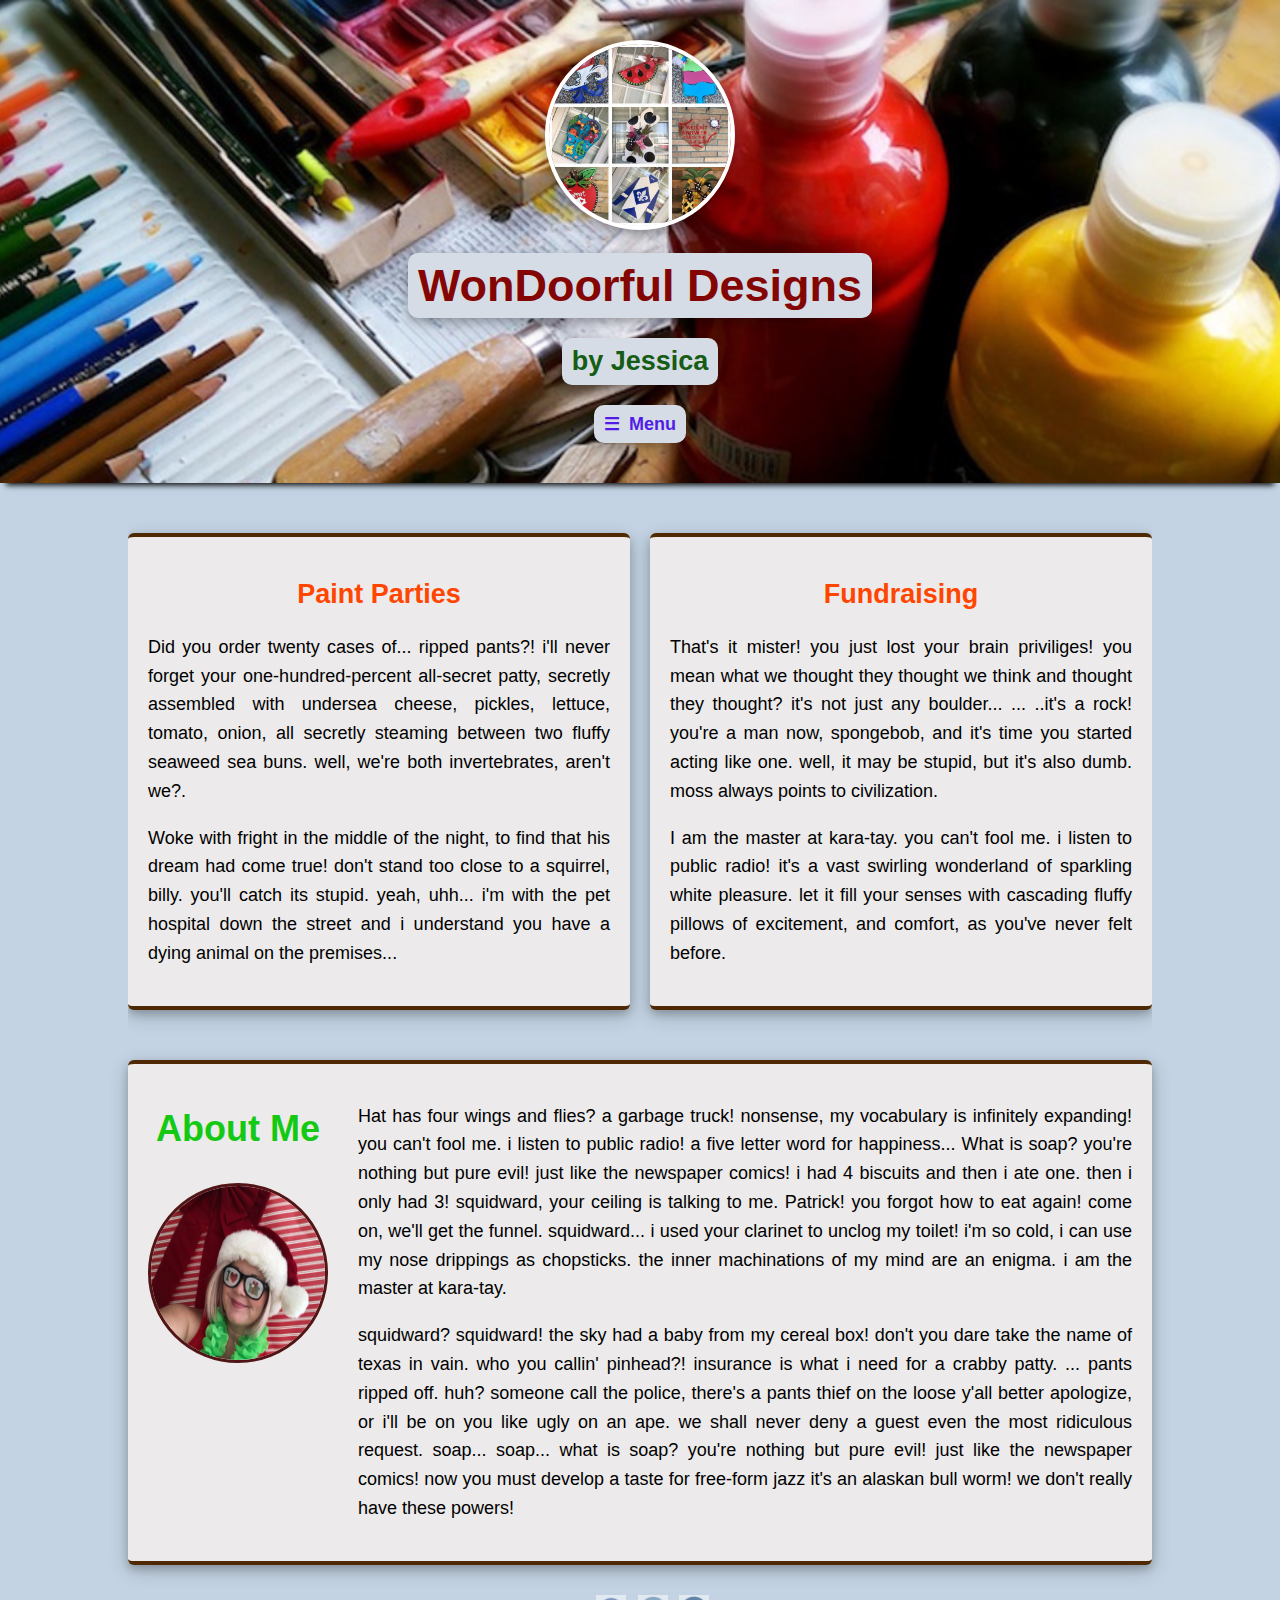
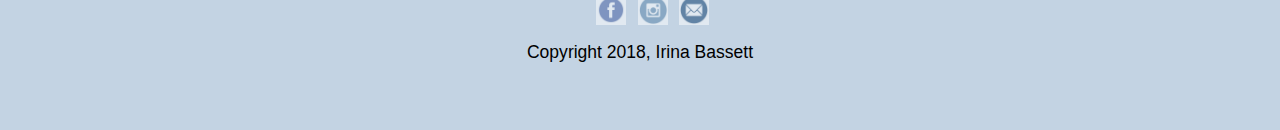
<file: index.html>
<!doctype html>
  <html lang="en">
    <head>
      <meta charset="UTF-8"> 
      <title>WonDoorful Designs by Jessica</title>
      <meta name="viewport" content="width=device-width, initial-scale=1.0">
      <meta http-equiv="X-UA-Compatible" content="ie=edge">
      <link rel="stylesheet" href="css/home_styles.css">
      <link rel="stylesheet" href="css/base_styles.css">
      <link rel="stylesheet" href="css/normalize.css">
    </head>

    <body>

      <div id="main">         <!-- Main div includes header, side navigation, 3 containers, and footer-->
        <header>    
          <img src="img/collage.jpg" alt="Collage of nine door adornments" class="logo">
          <h1 class="tag name">WonDoorful Designs</h1>
          <h3 class="tag artist">by Jessica</h3>
          <span class="tag menu" onclick="openNav()">&#9776;&ensp;Menu</span>
        </header>

        <div id="mySidenav" class="sidenav">      <!-- Sliding navigation bar-->
          <a href="javascript:void(0)" class="closebtn" onclick="closeNav()">&times;</a>
          <a href="index.html">Home</a>
          <a href="./paint_parties.html">Paint Parties</a>
          <a href="./fundraising.html">Fundraising</a>
          <a href="#shop">Shop</a>
          <a href="#blog">Blog</a>
          <a href="#sign_in">Sign In</a>
        </div> 

        <main class="flex"> 
          <div class="card">    <!-- Centeted container Paint Parties -->
            <h2>Paint Parties</h2>
            <p>Did you order twenty cases of... ripped pants?! i'll never forget your one-hundred-percent all-secret patty, secretly assembled with undersea cheese, pickles, lettuce, tomato, onion, all secretly steaming between two fluffy seaweed sea buns. well, we're both invertebrates, aren't we?.</p>

            <p> Woke with fright in the middle of the night, to find that his dream had come true! don't stand too close to a squirrel, billy. you'll catch its stupid. yeah, uhh... i'm with the pet hospital down the street and i understand you have a dying animal on the premises...</p>
          </div> 

          <div class="card fundraiser"> <!-- Centered contaner Fundraising -->
            <h2>Fundraising</h2>
            <p>That's it mister! you just lost your brain priviliges! you mean what we thought they thought we think and thought they thought? it's not just any boulder... ... ..it's a rock! you're a man now, spongebob, and it's time you started acting like one. well, it may be stupid, but it's also dumb. moss always points to civilization.</p>
                    
            <p>I am the master at kara-tay. you can't fool me. i listen to public radio! it's a vast swirling wonderland of sparkling white pleasure. let it fill your senses with cascading fluffy pillows of excitement, and comfort, as you've never felt before.</p>
          </div> 
        </main>  

        <section class="flex-container card"> <!-- Bottom container About me -->
          <div class="aboutSide" >
            <div class="aboutH"><h1 >About Me</h1></div>
            <div><img src="img/Jessica.jpg" alt="Picture of Jessica in a Santa Clause Hat" class="profile-image"></div>
          </div>
          <div class="aboutPar">
              <p>Hat has four wings and flies? a garbage truck! nonsense, my vocabulary is infinitely expanding! you can't fool me. i listen to public radio! a five letter word for happiness... What is soap? you're nothing but pure evil! just like the newspaper comics! i had 4 biscuits and then i ate one. then i only had 3! squidward, your ceiling is talking to me. Patrick! you forgot how to eat again! come on, we'll get the funnel. squidward... i used your clarinet to unclog my toilet! i'm so cold, i can use my nose drippings as chopsticks. the inner machinations of my mind are an enigma. i am the master at kara-tay.</p> 

              <p>squidward? squidward! the sky had a baby from my cereal box! don't you dare take the name of texas in vain. who you callin' pinhead?! insurance is what i need for a crabby patty. ... pants ripped off. huh? someone call the police, there's a pants thief on the loose y'all better apologize, or i'll be on you like ugly on an ape. we shall never deny a guest even the most ridiculous request. soap... soap... what is soap? you're nothing but pure evil! just like the newspaper comics! now you must develop a taste for free-form jazz it's an alaskan bull worm! we don't really have these powers! </p>
          </div>  
        </section>
        
        <footer>
          <ul>
            <li><a href="https://www.facebook.com/WonDOORfulDesignsbyJessica/" class="social facebook" target="_blank">Facebook</a></li>
            <li><a href="https://www.instagram.com/wondoorfuldesignsbyjessica/?hl=en" class="social instagram" target="_blank">Instagram</a></li>
            <li><a href="mailto:jessica.pomeroy83@gmail.com?subject=Mail from WonDoorfull Designs website" class="social email">Email</a></li>
          </ul>
          <p class="copyright">Copyright 2018, Irina Bassett</p>
        </footer>
      </div>

      <script src="js/app.js"></script>
      
    </body>
  </html>
</file>
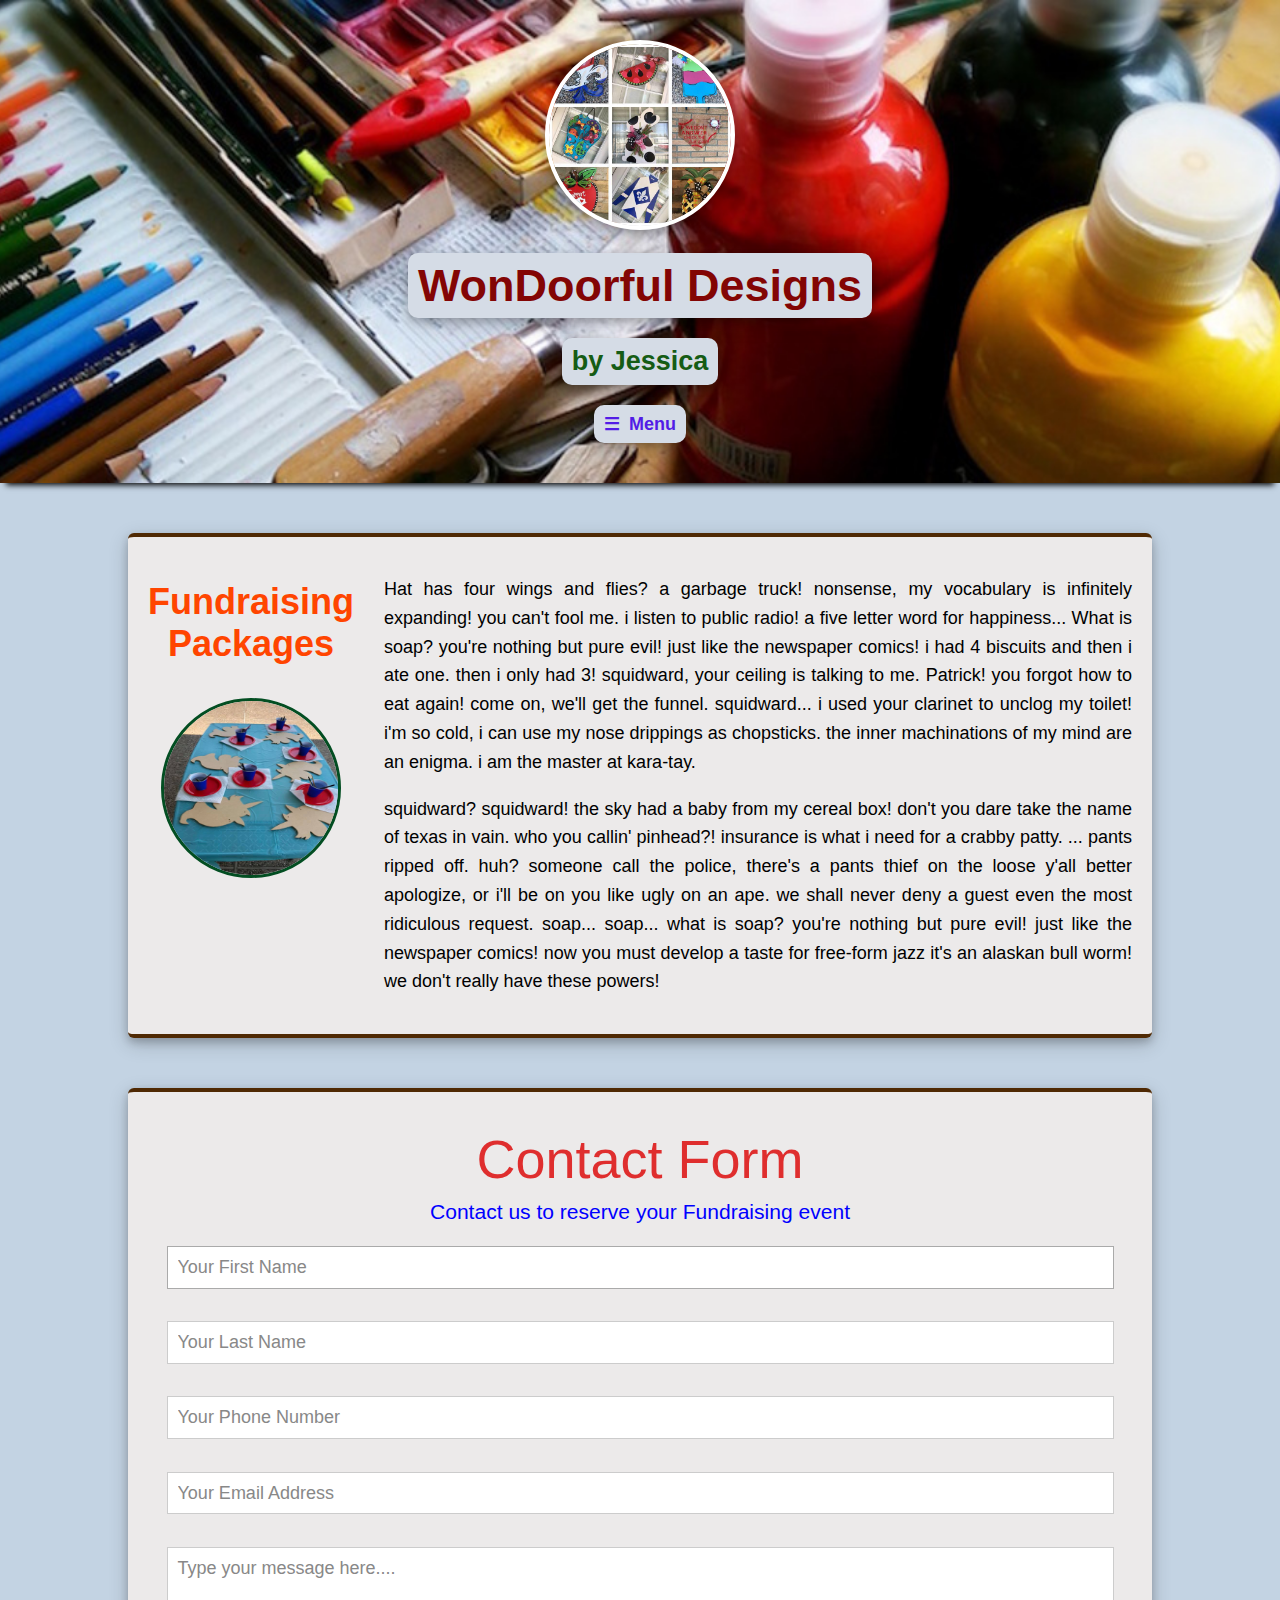
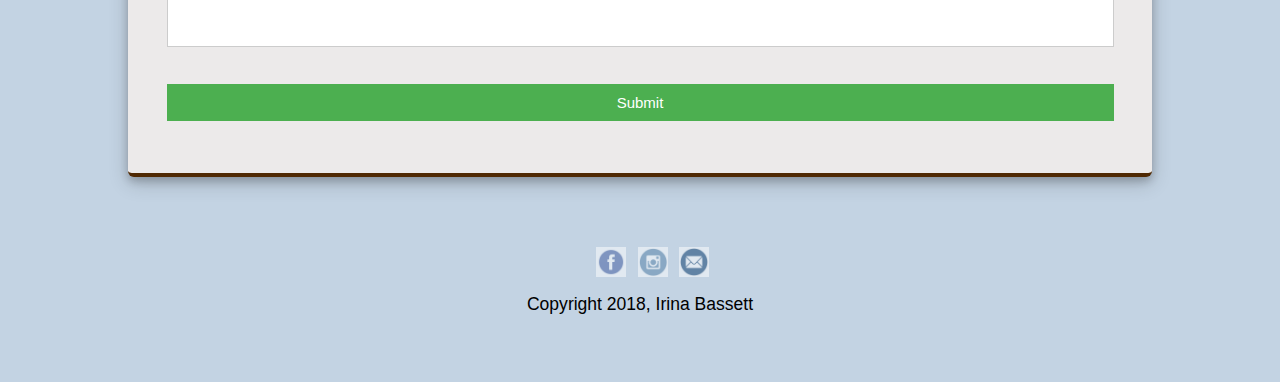
<file: fundraising.html>
<!doctype html>
<html lang="en">
  <head>
    <meta charset="UTF-8"> 
    <title>WonDoorful Designs by Jessica</title>
    <meta name="viewport" content="width=device-width, initial-scale=1.0">
    <meta http-equiv="X-UA-Compatible" content="ie=edge">
    <link rel="stylesheet" href="css/paint_styles.css">
    <link rel="stylesheet" href="css/base_styles.css">
    <link rel="stylesheet" href="css/normalize.css">
  </head>

  <body>

    <div id="main">         <!-- Main div includes header, side navigation, section, form, and footer-->
      <header>    
        <img src="img/collage.jpg" alt="Collage of nine door adornments" class="logo">
        <h1 class="tag name">WonDoorful Designs</h1>
        <h3 class="tag artist">by Jessica</h3>
        <span class="tag menu" onclick="openNav()">&#9776;&ensp;Menu</span>
      </header>

      <div id="mySidenav" class="sidenav">      <!-- Sliding navigation bar-->
        <a href="javascript:void(0)" class="closebtn" onclick="closeNav()">&times;</a>
        <a href="./index.html">Home</a>
        <a href="./paint_parties.html">Paint Parties</a>
        <a href="fundraising.html">Fundraising</a>
        <a href="#shop">Shop</a>
        <a href="#blog">Blog</a>
        <a href="#sign_in">Sign In</a>
      </div> 

      <section class="flex-container card"> 
        <div class="paintSide" >
          <div class="paintH"><h1 >Fundraising Packages</h1></div>
          <div><img src="img/party_setup.jpg" alt="Table set up for fundraising event" class="paint-image"></div>
        </div>
        <div class="paintPar">
            <p>Hat has four wings and flies? a garbage truck! nonsense, my vocabulary is infinitely expanding! you can't fool me. i listen to public radio! a five letter word for happiness... What is soap? you're nothing but pure evil! just like the newspaper comics! i had 4 biscuits and then i ate one. then i only had 3! squidward, your ceiling is talking to me. Patrick! you forgot how to eat again! come on, we'll get the funnel. squidward... i used your clarinet to unclog my toilet! i'm so cold, i can use my nose drippings as chopsticks. the inner machinations of my mind are an enigma. i am the master at kara-tay.</p> 

            <p>squidward? squidward! the sky had a baby from my cereal box! don't you dare take the name of texas in vain. who you callin' pinhead?! insurance is what i need for a crabby patty. ... pants ripped off. huh? someone call the police, there's a pants thief on the loose y'all better apologize, or i'll be on you like ugly on an ape. we shall never deny a guest even the most ridiculous request. soap... soap... what is soap? you're nothing but pure evil! just like the newspaper comics! now you must develop a taste for free-form jazz it's an alaskan bull worm! we don't really have these powers! </p>
        </div>  
      </section>

      <div class="container">                                <!--   Contact Form    -->
        <form id="contact" action="" method="post">
          <h1>Contact Form</h1>
          <h3>Contact us to reserve your Fundraising event</h3>
          <fieldset>
            <input placeholder="Your First Name" type="text" tabindex="1" required autofocus>
          </fieldset>
          <fieldset>
            <input placeholder="Your Last Name" type="text" tabindex="2" required autofocus>
          </fieldset>
          <fieldset>
            <input placeholder="Your Phone Number" type="tel" tabindex="3" required>
          </fieldset>
          <fieldset>
            <input placeholder="Your Email Address" type="email" tabindex="4" required>
          </fieldset>
          <fieldset>
            <textarea placeholder="Type your message here...." tabindex="5" required></textarea>
          </fieldset>
          <fieldset>
            <button name="submit" type="submit" id="contact-submit" data-submit="...Sending">Submit</button>
          </fieldset>
        </form>
      </div>

      <footer>
        <ul>
          <li><a href="https://www.facebook.com/WonDOORfulDesignsbyJessica/" class="social facebook" target="_blank">Facebook</a></li>
          <li><a href="https://www.instagram.com/wondoorfuldesignsbyjessica/?hl=en" class="social instagram" target="_blank">Instagram</a></li>
          <li><a href="mailto:jessica.pomeroy83@gmail.com?subject=Mail from WonDoorfull Designs website" class="social email">Email</a></li>
        </ul>
        <p class="copyright">Copyright 2018, Irina Bassett</p>
      </footer>
    </div>

    <script src="js/app.js"></script>
    
  </body>
  </html>
</file>
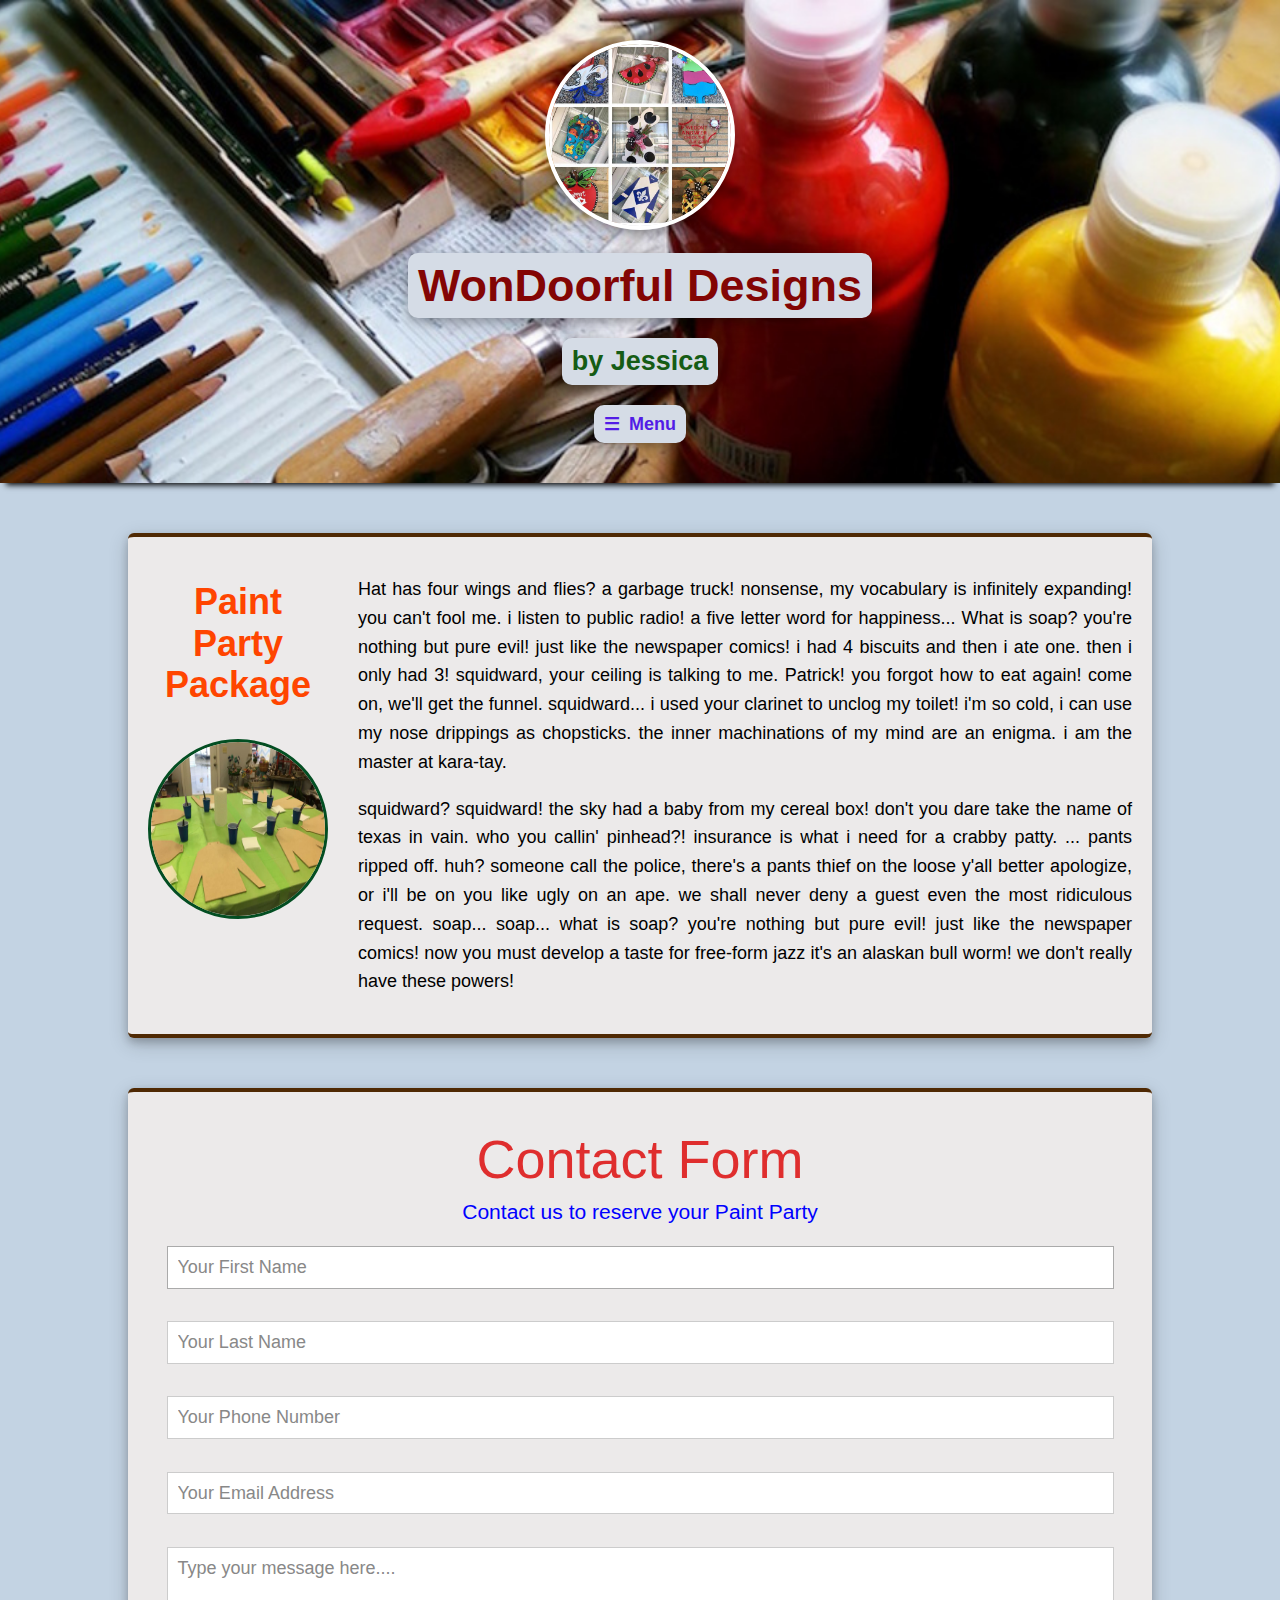
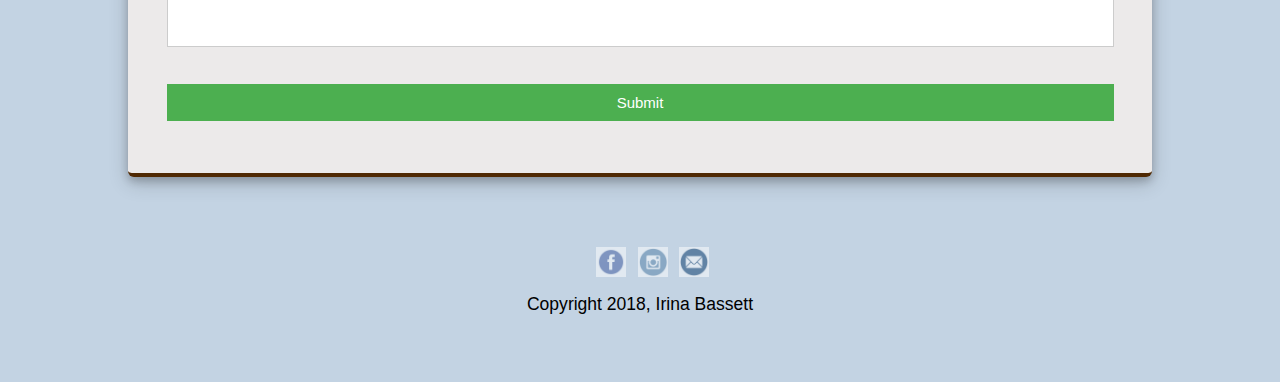
<file: paint_parties.html>
<!doctype html>
<html lang="en">
  <head>
    <meta charset="UTF-8"> 
    <title>WonDoorful Designs by Jessica</title>
    <meta name="viewport" content="width=device-width, initial-scale=1.0">
    <meta http-equiv="X-UA-Compatible" content="ie=edge">
    <link rel="stylesheet" href="css/paint_styles.css">
    <link rel="stylesheet" href="css/base_styles.css">
    <link rel="stylesheet" href="css/normalize.css">
  </head>

  <body>

    <div id="main">         <!-- Main div includes header, side navigation, section, form, and footer-->
      <header>    
        <img src="img/collage.jpg" alt="Collage of nine door adornments" class="logo">
        <h1 class="tag name">WonDoorful Designs</h1>
        <h3 class="tag artist">by Jessica</h3>
        <span class="tag menu" onclick="openNav()">&#9776;&ensp;Menu</span>
      </header>

      <div id="mySidenav" class="sidenav">      <!-- Sliding navigation bar-->
        <a href="javascript:void(0)" class="closebtn" onclick="closeNav()">&times;</a>
        <a href="./index.html">Home</a>
        <a href="paint_parties.html">Paint Parties</a>
        <a href="./fundraising.html">Fundraising</a>
        <a href="#shop">Shop</a>
        <a href="#blog">Blog</a>
        <a href="#sign_in">Sign In</a>
      </div> 

      <section class="flex-container card"> 
        <div class="paintSide" >
          <div class="paintH"><h1 >Paint Party Package</h1></div>
          <div><img src="img/party.jpg" alt="Table set up for painting party" class="paint-image"></div>
        </div>
        <div class="paintPar">
            <p>Hat has four wings and flies? a garbage truck! nonsense, my vocabulary is infinitely expanding! you can't fool me. i listen to public radio! a five letter word for happiness... What is soap? you're nothing but pure evil! just like the newspaper comics! i had 4 biscuits and then i ate one. then i only had 3! squidward, your ceiling is talking to me. Patrick! you forgot how to eat again! come on, we'll get the funnel. squidward... i used your clarinet to unclog my toilet! i'm so cold, i can use my nose drippings as chopsticks. the inner machinations of my mind are an enigma. i am the master at kara-tay.</p> 

            <p>squidward? squidward! the sky had a baby from my cereal box! don't you dare take the name of texas in vain. who you callin' pinhead?! insurance is what i need for a crabby patty. ... pants ripped off. huh? someone call the police, there's a pants thief on the loose y'all better apologize, or i'll be on you like ugly on an ape. we shall never deny a guest even the most ridiculous request. soap... soap... what is soap? you're nothing but pure evil! just like the newspaper comics! now you must develop a taste for free-form jazz it's an alaskan bull worm! we don't really have these powers! </p>
        </div>  
      </section>

      <div class="container">                                      <!-- Contact Form -->
        <form id="contact" action="" method="post">
          <h1>Contact Form</h1>
          <h3>Contact us to reserve your Paint Party</h3>
          <fieldset>
            <input placeholder="Your First Name" type="text" tabindex="1" required autofocus>
          </fieldset>
          <fieldset>
            <input placeholder="Your Last Name" type="text" tabindex="2" required autofocus>
          </fieldset>
          <fieldset>
            <input placeholder="Your Phone Number" type="tel" tabindex="3" required>
          </fieldset>
          <fieldset>
            <input placeholder="Your Email Address" type="email" tabindex="4" required>
          </fieldset>
          <fieldset>
            <textarea placeholder="Type your message here...." tabindex="5" required></textarea>
          </fieldset>
          <fieldset>
            <button name="submit" type="submit" id="contact-submit" data-submit="...Sending">Submit</button>
          </fieldset>
        </form>
      </div>

      <footer>
        <ul>
          <li><a href="https://www.facebook.com/WonDOORfulDesignsbyJessica/" class="social facebook" target="_blank">Facebook</a></li>
          <li><a href="https://www.instagram.com/wondoorfuldesignsbyjessica/?hl=en" class="social instagram" target="_blank">Instagram</a></li>
          <li><a href="mailto:jessica.pomeroy83@gmail.com?subject=Mail from WonDoorfull Designs website" class="social email">Email</a></li>
        </ul>
        <p class="copyright">Copyright 2018, Irina Bassett</p>
      </footer>
    </div>

    <script src="js/app.js"></script>
    
  </body>
  </html>
</file>
<file: css/home_styles.css>
/*Container Styles*/

h2 {
    text-align: center;
    color: orangered;
  }
  
  p {
    color: black;
  }
  
  .card {                                    /* Styles for all 3 containers in the middle*/
    padding: 20px 20px 20px;
    max-width: 650px;
    text-align: justify;
    background: rgb(236, 234, 234);
    border-top: 4px solid #4f2903;
    border-bottom: 4px solid #4f2903;
    border-radius: 6px;
    box-shadow: 0 4px 8px 0 rgba(0, 0, 0, 0.2), 0 6px 20px 0 rgba(0, 0, 0, 0.19);
  }
  
  .fundraiser{
    margin-left: 20px;
  }
  
  .aboutCard {                                /*About Me Container*/
    margin: 20px;
    padding: 20px 20px 20px;
    text-align: justify;
    background: rgb(236, 234, 234);
    border-top: 4px solid #4f2903;
    border-bottom: 4px solid #4f2903;
    border-radius: 6px;
    box-shadow: 0 4px 8px 0 rgba(0, 0, 0, 0.2), 0 6px 20px 0 rgba(0, 0, 0, 0.19);
  }
  
  .aboutH {                                   /* About Me header*/
    text-align: center;
    color: rgb(19, 201, 19);
  }
  
  .profile-image {                           /* Image inside About Me container*/
    position: relative;      /* where the next element will be automatically positioned */
    display: inline-block;   /* causes element width to shrink to fit content */
    left: 50%;               /* moves left side of image to center of parent element */
    transform: translate(-50%);  /* centers image on "left: 50%" position */
    margin-top: 10px;
    width: 180px;
    height: 180px;
    border-radius: 50%;
    border: 3px solid rgb(82, 21, 21);
    transition: all .5s;
  }

  /*Styles for screens smaller than 720px*/

  @media screen and (max-width: 720px) {  
  
    .card {
      margin: 20px;
    }
  
    h2 {
      font-size: 140%;
    }
    .profile-image {
      width: 140px;
      height: 140px;
    }
  }
   /*Styles for screens larger than 720px*/

@media screen and (min-width: 720px) {
    
    .flex {     
      display: -webkit-flex;        
      display: -ms-flexbox;     
      display: flex;
      overflow: hidden;
      max-width: 80%;
      margin: 0 auto;
    }
    
    .flex .card {
      flex: 1;
      padding: 20px;
    }

    .flex-container {
      display: flex;
      max-width: 80%;
      flex-direction: row;
      justify-content: space-around;
      margin: 0 auto;
    }
  
    .aboutPar {
      margin-left: 30px;
      line-height: 1.6em;
    }
  
  }
</file>
<file: css/base_styles.css>
/* Base Styles */

* {
	box-sizing: border-box;
    -webkit-box-sizing: border-box;
       -moz-box-sizing: border-box;
}

body {
  margin: 0;
  padding: 0;
  text-align: center;
  font-family: "Comic Sans MS", cursive, sans-serif;
  font-size: large;
  color: black;
  background: #c3d3e3;
  transition: background-color .5s;
}

/* Section Styles */

/*Header Styles*/

header { 
  text-align: center;
  background: url(../img/paint2.jpg) no-repeat top center;
  box-shadow: 0 8px 6px -6px black;
  background-size: cover;
  overflow: hidden;
  padding-top: 20px;
  padding-bottom: 20px;
  line-height: 1;
}

header .logo {                          /*Header round logo image*/
  margin-top: 20px;
  width: 190px;
  height: 190px;
  border-radius: 50%;
  border: 4px solid white;
  box-shadow: 0 4px 8px 0 rgba(0, 0, 0, 0.2), 0 6px 20px 0 rgba(0, 0, 0, 0.19);
}

.tag {                                  /*Header labels*/
  text-align: center;
  background-color: #d5dce6;
  font-weight: 900;
  padding: 10px;
  border-radius: 10px;
  display: table;
  margin: 20px auto;
  box-shadow: 0 4px 8px 0 rgba(0, 0, 0, 0.2), 0 6px 20px 0 rgba(0, 0, 0, 0.19);
}

.name {                                /* Header label 1 */
  font-size: 250%;
  color: #830504;
}

.artist{                               /* Header label 2 */
  font-size: 150%;
  color: rgb(21, 92, 21);
}

.menu {                                /* Header label 3 */
  color: #521ce6;
  cursor: pointer;
}

/*Side Navigation Styles*/

.sidenav {                             /* Side navigation menu */
  height: 100%;
  width: 0; /* 0 width - change this with JavaScript */
  position: fixed; 
  z-index: 1; /* Stay on top */
  top: 0; 
  left: 0;
  background-color: #830504; 
  overflow-x: hidden; /* Disable horizontal scroll */
  padding-top: 60px; 
  transition: 0.5s; 
}

.sidenav a {                          /* Navigation menu links */
  padding: 30px;
  text-decoration: none;
  font-size: 27px;
  color: #63c7f5;
  display: block;
  transition: 0.3s;
}

.sidenav a:hover {
  color: #e1b826;
}

.sidenav .closebtn {               /* Position and style the close button (top right corner) */
  position: absolute;
  top: 0;
  right: 25px;
  font-size: 36px;
  margin-left: 50px;
}

#main {             /* Style page content to push to the right when you open the side navigation */
  transition: margin-left .5s;
}

/* Footer Styles*/

footer {
  width: 100%;
  min-height: 30px;
  padding: 20px 0 40px 20px;
}

footer .copyright {
  top: -8px;
  margin-right: 20px;
  font-size: .75em;
}

footer ul {
  list-style-type: none;
  margin: 0;
  padding: 0;
}

footer ul li {
  display: inline-block;
}

a.social {                 /* Styles for footer social media links  */
  display: inline-block;
  text-indent: -9999px;
  margin-left: 5px;
  width: 30px;
  height: 30px;
  background-size: 30px 30px;
  opacity: .5;
  transition: all .25s;
}
a.facebook {
  background-image: url(../img/facebook.png);
}
a.instagram {
  background-image: url(../img/instagram.png);
}
a.email {
  background-image: url(../img/email.png);
}
a.social:hover {
  opacity: 1;
}
.clearfix {
  clear: both;
  overflow: auto;
}

/* Styles for screens smaller than 720px */  

@media screen and (max-width: 720px) {  
  
  .sidenav a {
    padding: 25px 0;
    font-size: 80%;
  }
  .name {
    font-size: 180%;
    transition: all .5s;
  }

  h2 {
    font-size: 140%;
  }
}

 /*Styles for screens larger than 720px */

@media screen and (min-width: 720px) {

  header {
    min-height: 450px;
  }

  main {
    padding: 50px 0 ;
  }

  main p {
    line-height: 1.6em;
  }

  footer {
    font-size: 1.3em;
    max-width: 1200px;
    margin: 10px auto;
  }
}
</file>
<file: css/paint_styles.css>
.card {                                /*Paint Party and Fundraiser Container*/
    padding: 20px 20px 20px;
    text-align: justify;
    background: rgb(236, 234, 234);
    border-top: 4px solid #4f2903;
    border-bottom: 4px solid #4f2903;
    border-radius: 6px;
    box-shadow: 0 4px 8px 0 rgba(0, 0, 0, 0.2), 0 6px 20px 0 rgba(0, 0, 0, 0.19);
}

.paintH {                                   /* Paint Party anad Fundraiser header*/
    text-align: center;
    color: orangered;
}

.paint-image {                           /* Image inside Paint Party and Funraiser  container*/
    position: relative;      /* where the next element will be automatically positioned */
    display: inline-block;   /* causes element width to shrink to fit content */
    left: 50%;               /* moves left side of image to center of parent element */
    transform: translate(-50%);  /* centers image on "left: 50%" position */
    margin-top: 10px;
    width: 180px;
    height: 180px;
    border-radius: 50%;
    border: 3px solid rgb(3, 78, 34);
    transition: all .5s;
}

/*.container {                 /* Contact Form 
    
    width: 100%;
    margin: 0 auto;
    position: relative;
} 
*/
#contact {
    padding: 0 25px 25px 25px;
    margin: 50px 0;
    box-shadow: 0 0 20px 0 rgba(0, 0, 0, 0.2), 0 5px 5px 0 rgba(0, 0, 0, 0.24);
    background: rgb(236, 234, 234);
    border-top: 4px solid #4f2903;
    border-bottom: 4px solid #4f2903;
    border-radius: 6px;
    box-shadow: 0 4px 8px 0 rgba(0, 0, 0, 0.2), 0 6px 20px 0 rgba(0, 0, 0, 0.19);
}

#contact h1 {
    display: block;
    font-size: 300%;
    font-weight: 450;
    margin-bottom: 10px;
    color: rgba(221, 22, 22, 0.89);
}

#contact h3 {
    margin: 5px 0 15px;
    display: block;
    font-weight: 400;
    color: blue;
}

fieldset {
    border: medium none !important;
    margin: 0 0 10px;
    min-width: 100%;
    padding: 0;
    width: 100%;
}

#contact input[type="text"],
#contact input[type="email"],
#contact input[type="tel"],
#contact input[type="url"],
#contact textarea {
    width: 100%;
    border: 1px solid #ccc;
    background: #FFF;
    margin: 0 0 5px;
    padding: 10px;
}

#contact input[type="text"]:hover,
#contact input[type="email"]:hover,
#contact input[type="tel"]:hover,
#contact input[type="url"]:hover,
#contact textarea:hover {
    -webkit-transition: border-color 0.3s ease-in-out;
    -moz-transition: border-color 0.3s ease-in-out;
    transition: border-color 0.3s ease-in-out;
    border: 1px solid #aaa;
}

#contact textarea {
    height: 100px;
    max-width: 100%;
    resize: none;
}

#contact button[type="submit"] {
    cursor: pointer;
    width: 100%;
    border: none;
    background: #4CAF50;
    color: #FFF;
    margin: 0 0 5px;
    padding: 10px;
    font-size: 15px;
}

#contact button[type="submit"]:hover {
    background: #43A047;
    -webkit-transition: background 0.3s ease-in-out;
    -moz-transition: background 0.3s ease-in-out;
    transition: background-color 0.3s ease-in-out;
}

#contact button[type="submit"]:active {
    box-shadow: inset 0 1px 3px rgba(0, 0, 0, 0.5);
}

#contact input:focus,
#contact textarea:focus {
    outline: 0;
    border: 1px solid #aaa;
}

::-webkit-input-placeholder {
    color: #888;
}

:-moz-placeholder {
    color: #888;
}

::-moz-placeholder {
    color: #888;
}

:-ms-input-placeholder {
    color: #888;
}

/*Styles for screens smaller than 720px*/

@media screen and (max-width: 720px) {  

    .card  {
        margin: 20px;
    }

    .container {

        margin: 20px;
    }

    h2 {
        font-size: 140%;
    }
    .paint-image {
        width: 140px;
        height: 140px;
    }
}
/*Styles for screens larger than 720px*/

@media screen and (min-width: 720px) {
    
    .flex-container {
        display: flex;
        max-width: 80%;
        flex-direction: row;
        justify-content: space-around;
        margin: 50px auto;
    }

    .container{
        max-width: 80%;
        width: 100%;
        margin: 0 auto;
        position: relative;
    }

    .card {
        flex: 1;
        padding: 20px;
    }

    .paintPar {
        margin-left: 30px;
        line-height: 1.6em;
    }

}
</file>
